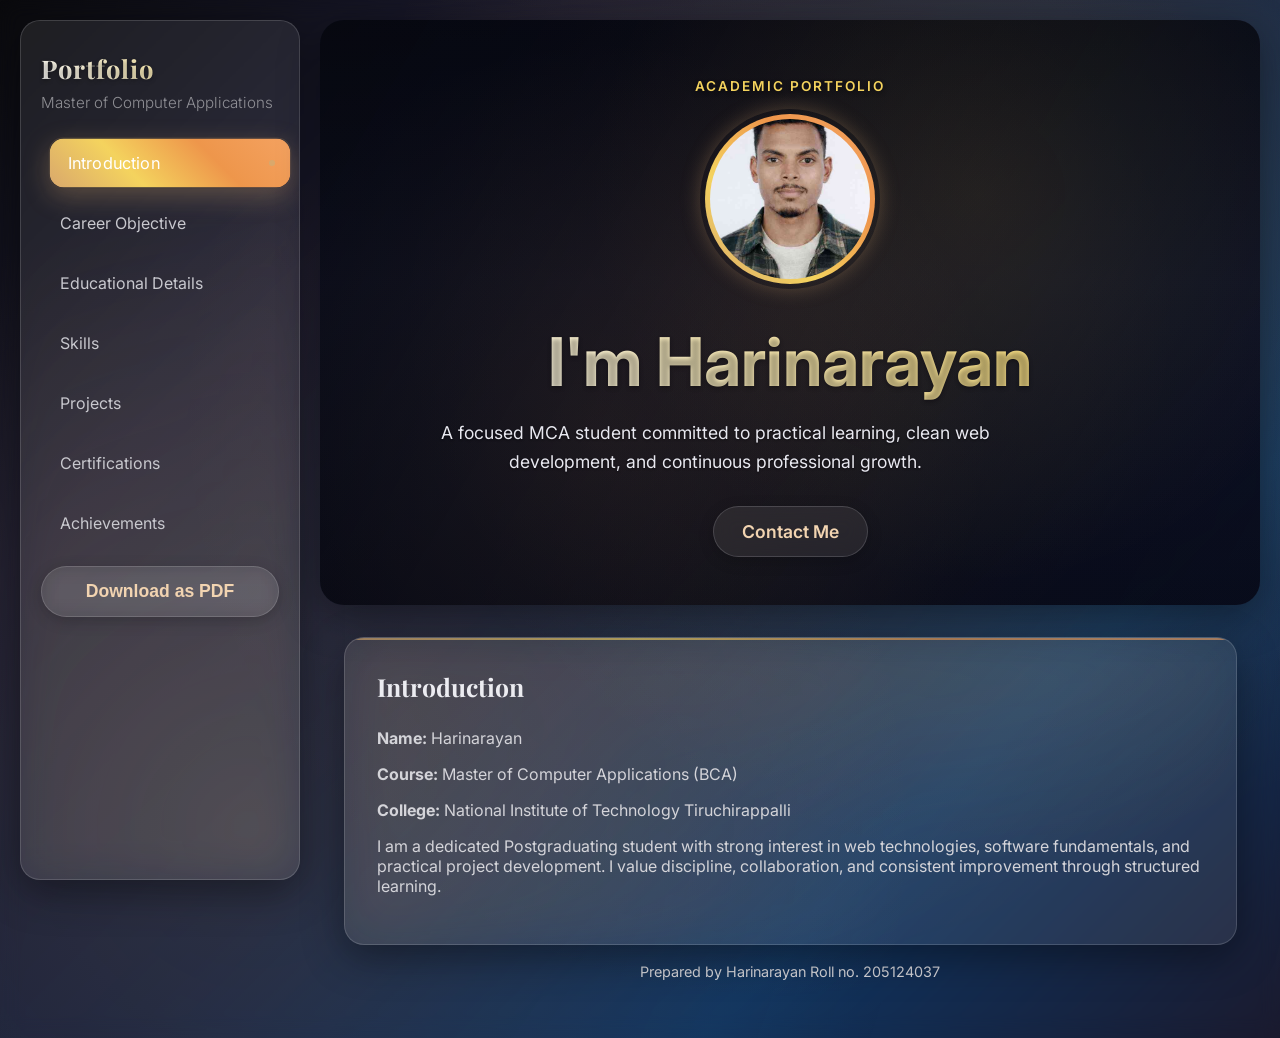
<file: index.html>
<!DOCTYPE html>
<html lang="en">
<head>
  <meta charset="UTF-8" />
  <meta name="viewport" content="width=device-width, initial-scale=1.0" />
  <title>Student Portfolio</title>
  <link rel="preconnect" href="https://fonts.googleapis.com" />
  <link rel="preconnect" href="https://fonts.gstatic.com" crossorigin />
  <link
    href="https://fonts.googleapis.com/css2?family=Inter:wght@300;400;500;600;700&family=Playfair+Display:wght@600;700&display=swap"
    rel="stylesheet"
  />
  <link rel="stylesheet" href="styles.css" />
</head>
<body>
  <div class="page-layout">
    <aside class="left-sidebar">
      <div class="sidebar-title">
        <h2>Portfolio</h2>
        <p>Master of Computer Applications</p>
      </div>
      <nav class="sidebar-nav">
        <a href="#introduction" class="active">Introduction</a>
        <a href="#career-objective">Career Objective</a>
        <a href="#education">Educational Details</a>
        <a href="#skills">Skills</a>
        <a href="#projects">Projects</a>
        <a href="#certifications">Certifications</a>
        <a href="#achievements">Achievements</a>
      </nav>
      <button class="download-btn" onclick="downloadPDF()">Download as PDF</button>
    </aside>

    <div class="main-content">
      <header class="hero">
        <div class="hero-overlay"></div>
        <div class="hero-content">
          <p class="hero-tag">Academic Portfolio</p>
          <img src="myphoto.jpeg" alt="Harinarayan" class="profile-photo">
          <h1>I'm Harinarayan</h1>
          <p class="hero-description">
            A focused MCA student committed to practical learning, clean web development,
            and continuous professional growth.
          </p>
          <a href="https://www.linkedin.com/in/hari-narayan-138a401a4?utm_source=share_via&utm_content=profile&utm_medium=member_android" id="contactBtn" target="_blank" rel="noopener noreferrer">Contact Me</a>
        </div>
      </header>

      <main>
        <section id="introduction" class="content-section active-section fade-enter">
          <h3>Introduction</h3>
          <p><strong>Name:</strong> Harinarayan</p>
          <p><strong>Course:</strong> Master of Computer Applications (BCA)</p>
          <p><strong>College:</strong> National Institute of Technology Tiruchirappalli</p>
          <p>
            I am a dedicated Postgraduating student with strong interest in web technologies,
            software fundamentals, and practical project development. I value discipline,
            collaboration, and consistent improvement through structured learning.
          </p>
        </section>

        <section id="career-objective" class="content-section">
          <h3>Career Objective</h3>
          <p>
            To start my career as a web developer in an organization where I can apply
            my technical knowledge, strengthen my problem-solving skills, and contribute
            to high-quality software solutions.
          </p>
        </section>

        <section id="education" class="content-section">
          <h3>Educational Details</h3>
          <div class="table-wrap">
            <table>
              <thead>
                <tr>
                  <th>Qualification</th>
                  <th>Institution</th>
                  <th>Board/University</th>
                  <th>Year</th>
                  <th>Result</th>
                </tr>
              </thead>
              <tbody>
              <tr>
                  <td>Master of Computer Applications (BCA)</td>
                  <td>National Institute Of Technology Tiruchirappalli</td>
                  <td>National Institute</td>
                  <td>2024 - 2027</td>
                  <td>6.0 CGPA</td>
                </tr>
                <tr>
                  <td>Bachelor of Computer Applications (BCA)</td>
                  <td>Rajeev Gandhi Govt College Ambikapur</td>
                  <td>State University</td>
                  <td>2019 - 2022</td>
                  <td>8.1 CGPA</td>
                </tr>
                <tr>
                  <td>Class XII</td>
                  <td>Green Valley Senior Secondary School</td>
                  <td>CGBSE</td>
                  <td>2018</td>
                  <td>88%</td>
                </tr>
                <tr>
                  <td>Class X</td>
                  <td>Green Valley Senior Secondary School</td>
                  <td>CGBSE</td>
                  <td>2016</td>
                  <td>86%</td>
                </tr>
              </tbody>
            </table>
          </div>
        </section>

        <section id="skills" class="content-section">
          <h3>Skills (Technical & Soft Skills)</h3>
          <div class="skills-grid">
            <article class="panel">
              <h4>Technical Skills</h4>
              <ul>
                <li>HTML, CSS, JavaScript</li>
                <li>Responsive Web Design and UI Structuring</li>
                <li>Basic Data Structures and Algorithms</li>
                <li>Version Control with Git and GitHub</li>
                <li>MS Office and Technical Documentation</li>
              </ul>
            </article>
            <article class="panel">
              <h4>Soft Skills</h4>
              <ul>
                <li>Effective Communication and Teamwork</li>
                <li>Analytical Problem Solving</li>
                <li>Time Management</li>
                <li>Adaptability, Leadership, and Professional Ethics</li>
              </ul>
            </article>
          </div>
        </section>

        <section id="projects" class="content-section">
          <h3>Projects</h3>
          <div class="card-list">
            <article class="card">
              <h4>One to One Lending Application</h4>
              <p>
                A one-to-one lending application is a digital platform that facilitates direct borrowing and lending
between individual users, typically without the involvement of traditional financial institutions like
banks. This type of platform is often known as a peer-to-peer (P2P) lending application.
              </p>
              <p><strong>Technologies Used:</strong> HTML, CSS, JavaScript</p>
            </article>
            <article class="card">
              <h4>Water Potability Predictor</h4>
              <p>
                Water Potability Predictor is a machine learning-based web application that classifies water
as potable or non-potable using a LightGBM model trained on nine key physicochemical parameters.
The system utilizes Flask for the backend and HTML, CSS, and JavaScript for an interactive user
interface with real-time validation and visualizations.
              </p>
              <p><strong>Technologies Used:</strong> HTML, CSS, JavaScript,lightBGM,FLask</p>
            </article>
          </div>
        </section>

        <section id="achievements" class="content-section">
          <h3>Achievements</h3>
          <ul>
            <li>Completed 500+ coding challenges on online practice platforms.</li>
            
            <li>Secured 3rd Positon in choreonite in NITTFEST 2025</li>
          </ul>
        </section>
      </main>

      <footer>
        <p>Prepared by Harinarayan Roll no. 205124037</p>
      </footer>
    </div>
  </div>

  <script src="script.js"></script>
</body>
</html>
</file>
<file: styles.css>
:root {
  --bg: linear-gradient(135deg, #0a0a0d 0%, #1a1a2e 25%, #16213e 50%, #0f3460 75%, #1a1a2e 100%);
  --panel: rgba(18, 18, 24, 0.9);
  --panel-soft: rgba(23, 23, 31, 0.9);
  --line: rgba(42, 43, 51, 0.6);
  --text: #ececf1;
  --muted: #aaaaaf;
  --accent: linear-gradient(45deg, #d9a86c, #f4d35e, #ee964b, #f4a261);
  --accent-solid: #d9a86c;
  --glass-bg: rgba(255, 255, 255, 0.08);
  --glass-border: rgba(255, 255, 255, 0.15);
  --shadow: 0 12px 40px rgba(0, 0, 0, 0.4);
  --shadow-hover: 0 20px 60px rgba(0, 0, 0, 0.5);
  --glow: 0 0 20px rgba(217, 168, 108, 0.3);
}

* {
  box-sizing: border-box;
}

body {
  margin: 0;
  font-family: "Inter", "Segoe UI", sans-serif;
  background: var(--bg);
  color: var(--text);
  backdrop-filter: blur(10px);
  -webkit-backdrop-filter: blur(10px);
}

.page-layout {
  min-height: 100vh;
  display: grid;
  grid-template-columns: 280px 1fr;
  gap: 20px;
  padding: 20px;
  box-sizing: border-box;
}

.left-sidebar {
  position: sticky;
  top: 20px;
  height: calc(100vh - 40px);
  padding: 30px 20px;
  background: var(--glass-bg);
  backdrop-filter: blur(20px);
  -webkit-backdrop-filter: blur(20px);
  border: 1px solid var(--glass-border);
  border-radius: 20px;
  box-shadow: var(--shadow);
  overflow: hidden;
}

.sidebar-title h2 {
  margin: 0;
  font-family: "Playfair Display", Georgia, serif;
  font-size: 1.6rem;
  background: linear-gradient(45deg, #ffffff, #f4d35e);
  background-clip: text;
  -webkit-background-clip: text;
  -webkit-text-fill-color: transparent;
  text-shadow: 0 2px 4px rgba(0, 0, 0, 0.3);
  letter-spacing: 1px;
}

.sidebar-title p {
  margin: 8px 0 26px;
  color: var(--muted);
  font-size: 0.95rem;
  font-weight: 300;
  opacity: 0.8;
}

.sidebar-nav a {
  display: block;
  text-decoration: none;
  color: #c8c8ce;
  padding: 14px 18px;
  margin-bottom: 10px;
  border-radius: 14px;
  transition: all 0.4s cubic-bezier(0.4, 0, 0.2, 1);
  position: relative;
  overflow: hidden;
  border: 1px solid transparent;
}

.sidebar-nav a::before {
  content: '';
  position: absolute;
  top: 0;
  left: -100%;
  width: 100%;
  height: 100%;
  background: var(--accent);
  transition: left 0.4s cubic-bezier(0.4, 0, 0.2, 1);
  z-index: -1;
  border-radius: 14px;
}

.sidebar-nav a::after {
  content: '';
  position: absolute;
  top: 50%;
  right: 15px;
  width: 6px;
  height: 6px;
  background: var(--accent-solid);
  border-radius: 50%;
  transform: translateY(-50%) scale(0);
  transition: transform 0.3s ease;
  opacity: 0;
}

.sidebar-nav a:hover::before,
.sidebar-nav a.active::before {
  left: 0;
}

.sidebar-nav a:hover::after,
.sidebar-nav a.active::after {
  transform: translateY(-50%) scale(1);
  opacity: 1;
}

.sidebar-nav a:hover,
.sidebar-nav a.active {
  color: #ffffff;
  transform: translateX(10px) scale(1.02);
  box-shadow: 0 8px 25px rgba(217, 168, 108, 0.3);
  border-color: rgba(217, 168, 108, 0.2);
}

.left-sidebar .download-btn {
  width: 100%;
  margin-top: 8px;
}

.main-content {
  padding-bottom: 24px;
  position: relative;
}

.main-content::before {
  content: '';
  position: fixed;
  top: 0;
  left: 0;
  right: 0;
  bottom: 0;
  background:
    radial-gradient(circle at 20% 80%, rgba(217, 168, 108, 0.12) 0%, transparent 50%),
    radial-gradient(circle at 80% 20%, rgba(244, 211, 94, 0.12) 0%, transparent 50%),
    radial-gradient(circle at 60% 40%, rgba(238, 150, 75, 0.08) 0%, transparent 60%);
  animation: backgroundShift 10s ease-in-out infinite;
  pointer-events: none;
  z-index: -1;
}

@keyframes backgroundShift {
  0%, 100% { transform: translateX(0) translateY(0) scale(1); }
  25% { transform: translateX(10px) translateY(-10px) scale(1.05); }
  50% { transform: translateX(-5px) translateY(5px) scale(0.95); }
  75% { transform: translateX(-10px) translateY(-5px) scale(1.02); }
}

.hero {
  position: relative;
  min-height: 65vh;
  background: linear-gradient(180deg, rgba(10, 14, 30, 0.95) 0%, rgba(18, 23, 48, 0.95) 45%, rgba(11, 15, 34, 0.95) 100%);
  display: flex;
  align-items: center;
  border-radius: 24px;
  overflow: hidden;
  box-shadow: var(--shadow);
  animation: heroGlow 4s ease-in-out infinite alternate;
}

.hero::after {
  content: '';
  position: absolute;
  top: 0;
  left: 0;
  right: 0;
  bottom: 0;
  background:
    radial-gradient(circle at 30% 70%, rgba(217, 168, 108, 0.15) 0%, transparent 50%),
    radial-gradient(circle at 70% 30%, rgba(244, 211, 94, 0.15) 0%, transparent 50%),
    radial-gradient(circle at 50% 50%, rgba(238, 150, 75, 0.1) 0%, transparent 70%);
  animation: particleFloat 8s ease-in-out infinite;
  pointer-events: none;
}

@keyframes heroGlow {
  from { box-shadow: var(--shadow); }
  to { box-shadow: 0 15px 50px rgba(217, 168, 108, 0.2); }
}

@keyframes particleFloat {
  0%, 100% { transform: translateY(0px) rotate(0deg); }
  33% { transform: translateY(-5px) rotate(120deg); }
  66% { transform: translateY(5px) rotate(240deg); }
}

.hero-overlay {
  position: absolute;
  inset: 0;
  background: linear-gradient(120deg, rgba(5, 5, 8, 0.6), rgba(5, 5, 8, 0.3));
  z-index: 2;
}

.hero-content {
  position: relative;
  width: min(800px, 90%);
  margin: 0 auto;
  z-index: 3;
  text-align: center;
}

.hero-tag {
  color: #f4d35e;
  letter-spacing: 2px;
  text-transform: uppercase;
  font-size: 0.85rem;
  margin-bottom: 15px;
  font-weight: 600;
  text-shadow: 0 2px 4px rgba(0, 0, 0, 0.5);
}

.profile-photo {
  width: 180px;
  height: 180px;
  border-radius: 50%;
  object-fit: cover;
  border: 5px solid transparent;
  background: var(--accent);
  background-clip: padding-box;
  padding: 5px;
  margin-bottom: 28px;
  box-shadow: var(--glow);
  transition: all 0.4s cubic-bezier(0.4, 0, 0.2, 1);
  position: relative;
  animation: float 6s ease-in-out infinite;
}

.profile-photo::before {
  content: '';
  position: absolute;
  top: -4px;
  left: -4px;
  right: -4px;
  bottom: -4px;
  border-radius: 50%;
  background: var(--accent);
  z-index: -1;
  opacity: 0.3;
  animation: pulse 3s ease-in-out infinite;
}

.profile-photo:hover {
  transform: scale(1.08) rotate(5deg);
  box-shadow: 0 20px 40px rgba(217, 168, 108, 0.5);
}

@keyframes float {
  0%, 100% { transform: translateY(0px); }
  50% { transform: translateY(-10px); }
}

@keyframes pulse {
  0%, 100% { transform: scale(1); opacity: 0.3; }
  50% { transform: scale(1.1); opacity: 0.6; }
}

.hero h1 {
  margin: 0 0 15px;
  font-family: "Inter", "Segoe UI", sans-serif;
  font-size: clamp(2.2rem, 6vw, 4.2rem);
  font-weight: 700;
  background: linear-gradient(45deg, #ffffff, #f4d35e);
  background-clip: text;
  -webkit-background-clip: text;
  -webkit-text-fill-color: transparent;
  text-shadow: 0 2px 4px rgba(0, 0, 0, 0.3);
  animation: textGlow 2s ease-in-out infinite alternate;
}

@keyframes textGlow {
  from { filter: brightness(1); }
  to { filter: brightness(1.1); }
}

.hero-description {
  color: #e8e8f0;
  width: min(650px, 100%);
  margin-bottom: 30px;
  font-size: 1.1rem;
  line-height: 1.6;
  text-shadow: 0 1px 2px rgba(0, 0, 0, 0.5);
}

#contactBtn,
.download-btn {
  border: 1px solid var(--glass-border);
  background: var(--glass-bg);
  backdrop-filter: blur(10px);
  -webkit-backdrop-filter: blur(10px);
  color: #f2d4b1;
  padding: 14px 28px;
  border-radius: 30px;
  font-size: 1.1rem;
  font-weight: 600;
  cursor: pointer;
  transition: all 0.3s cubic-bezier(0.4, 0, 0.2, 1);
  box-shadow: 0 4px 15px rgba(0, 0, 0, 0.2);
  position: relative;
  overflow: hidden;
  text-decoration: none;
  display: inline-block;
}

#contactBtn::before,
.download-btn::before {
  content: '';
  position: absolute;
  top: 0;
  left: -100%;
  width: 100%;
  height: 100%;
  background: var(--accent);
  transition: left 0.3s ease;
  z-index: -1;
}

#contactBtn:hover::before,
.download-btn:hover::before {
  left: 0;
}

#contactBtn:hover,
.download-btn:hover {
  color: #1a1510;
  transform: translateY(-3px);
  box-shadow: 0 8px 25px rgba(217, 168, 108, 0.4);
}

main {
  width: min(900px, 95%);
  margin: 32px auto 0;
  position: relative;
  z-index: 1;
}

.content-section {
  display: none;
  background: var(--glass-bg);
  backdrop-filter: blur(25px);
  -webkit-backdrop-filter: blur(25px);
  border: 1px solid var(--glass-border);
  border-radius: 20px;
  padding: 32px;
  box-shadow: var(--shadow);
  transition: all 0.4s cubic-bezier(0.4, 0, 0.2, 1);
  position: relative;
  overflow: hidden;
}

.content-section::before {
  content: '';
  position: absolute;
  top: 0;
  left: 0;
  right: 0;
  height: 2px;
  background: var(--accent);
  opacity: 0.6;
}

.content-section:hover {
  box-shadow: var(--shadow-hover);
  transform: translateY(-3px) scale(1.01);
  border-color: rgba(217, 168, 108, 0.2);
}

.content-section.active-section {
  display: block;
}

.fade-enter {
  animation: fadeSlide 0.4s ease;
}

h3 {
  margin-top: 0;
  font-family: "Playfair Display", Georgia, serif;
  font-size: 1.55rem;
}

h4 {
  margin: 0 0 8px;
  color: #f2dcc1;
}

p,
li {
  color: #d4d4d9;
}

.table-wrap {
  overflow-x: auto;
}

table {
  width: 100%;
  border-collapse: collapse;
  min-width: 620px;
  background: var(--glass-bg);
  backdrop-filter: blur(10px);
  -webkit-backdrop-filter: blur(10px);
  border-radius: 8px;
  overflow: hidden;
  box-shadow: 0 4px 15px rgba(0, 0, 0, 0.1);
}

th,
td {
  border: 1px solid var(--glass-border);
  padding: 12px 16px;
  text-align: left;
  transition: background 0.2s ease;
}

th {
  background: rgba(26, 26, 34, 0.8);
  font-weight: 600;
  color: #f4d35e;
}

tr:hover td {
  background: rgba(217, 168, 108, 0.05);
}

.skills-grid {
  display: grid;
  grid-template-columns: 1fr 1fr;
  gap: 14px;
}

.panel,
.card {
  background: var(--glass-bg);
  backdrop-filter: blur(15px);
  -webkit-backdrop-filter: blur(15px);
  border: 1px solid var(--glass-border);
  border-radius: 12px;
  padding: 16px;
  transition: all 0.3s cubic-bezier(0.4, 0, 0.2, 1);
  box-shadow: 0 4px 15px rgba(0, 0, 0, 0.1);
}

.panel:hover,
.card:hover {
  border-color: rgba(217, 168, 108, 0.3);
  transform: translateY(-4px);
  box-shadow: 0 8px 25px rgba(217, 168, 108, 0.2);
}

.card-list {
  display: grid;
  gap: 12px;
}

footer {
  width: min(860px, 90%);
  margin: 18px auto 0;
  color: var(--muted);
  text-align: center;
  font-size: 0.9rem;
}

@keyframes fadeSlide {
  from {
    opacity: 0;
    transform: translateY(20px) scale(0.95);
    filter: blur(5px);
  }
  to {
    opacity: 1;
    transform: translateY(0) scale(1);
    filter: blur(0);
  }
}

@media (max-width: 980px) {
  .page-layout {
    grid-template-columns: 1fr;
  }

  .left-sidebar {
    position: static;
    height: auto;
    border-right: 0;
    border-bottom: 1px solid var(--line);
  }

  .sidebar-nav {
    display: grid;
    grid-template-columns: repeat(auto-fit, minmax(160px, 1fr));
    gap: 6px;
  }
}

@media (max-width: 680px) {
  .hero {
    min-height: 48vh;
  }

  .skills-grid {
    grid-template-columns: 1fr;
  }

  .content-section {
    padding: 18px;
  }
}
</file>
